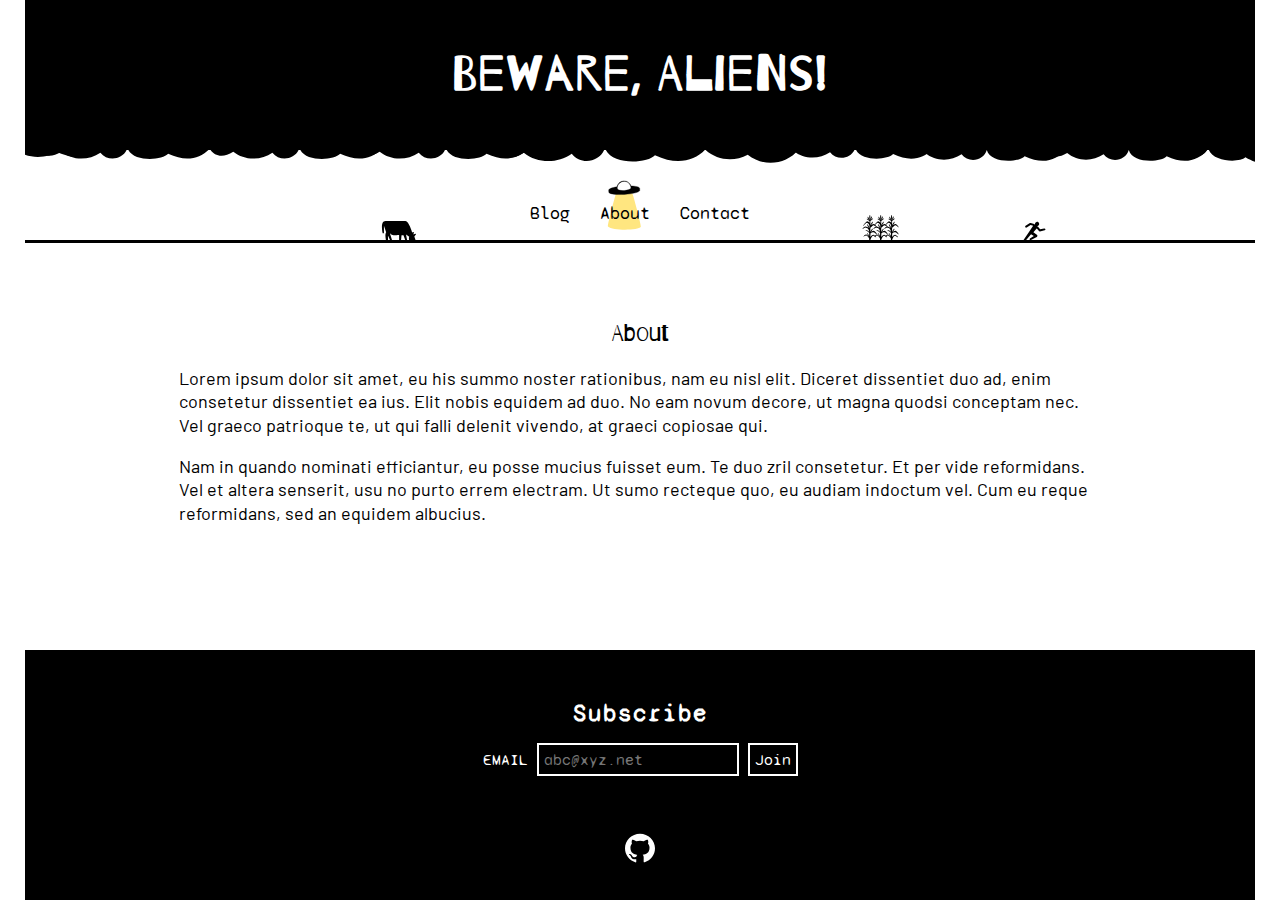
<file: pages/about.html>
<!DOCTYPE html>

<html>
    <head>
        <meta charset="utf-8">
        <title>Beware, Aliens!</title>
        <meta name="description" content="">
        <meta name="viewport" content="width=device-width, initial-scale=1">

        <link rel="shortcut icon" type="image\png" href="resources/images/favicon.png">  

        <!-- Style Sheets -->
        <link rel="stylesheet" href="../resources/css/main.css">

    </head>
    <body>
        <div class="container-about">
            <header class="header">
                <h1 id="site-title">Beware, AlieNs!</h1>
            </header>

            <nav class="nav" id="nav">
                <div class="nav-section">
                    <a href="../index.html" class="nav-link" id="blog-link">Blog</a>
                </div>
                <div class="nav-section nav-active">
                    <a href="about.html" class="nav-link" id="about-link">About</a>
                </div>
                <div class="nav-section">
                    <a href="contact.html" class="nav-link" id="contact-link">Contact</a>
                </div>         
            </nav>

            <section class="about">
                <h2>About</h2>
                <div class="about-text">
                    <p>Lorem ipsum dolor sit amet, eu his summo noster rationibus, nam eu nisl elit. Diceret dissentiet duo ad, enim consetetur dissentiet ea ius. Elit nobis equidem ad duo. No eam novum decore, ut magna quodsi conceptam nec. Vel graeco patrioque te, ut qui falli delenit vivendo, at graeci copiosae qui.</p>
                    <br>
                    <p>Nam in quando nominati efficiantur, eu posse mucius fuisset eum. Te duo zril consetetur. Et per vide reformidans. Vel et altera senserit, usu no purto errem electram. Ut sumo recteque quo, eu audiam indoctum vel. Cum eu reque reformidans, sed an equidem albucius.</p>
                </div>                
            </section>

            <section class="subscribe">
                <h3>Subscribe</h3>
                <form action="#" class="sub-form">
                    <label for="sub-email">EMAIL</label>
                    <input id="sub-email" type="email" name="email" placeholder="abc@xyz.net">
                    <input id="sub-button" type="submit" value="Join">
                </form>
            </section>

            <footer class="footer">
                <a id="github-link" href="https://github.com/nmHolman" target="_blank"><img id="github-icon" src="../resources/images/github.svg" alt="GitHub Link"></a>
            </footer>
        </div>
    </body>
</html>
</file>
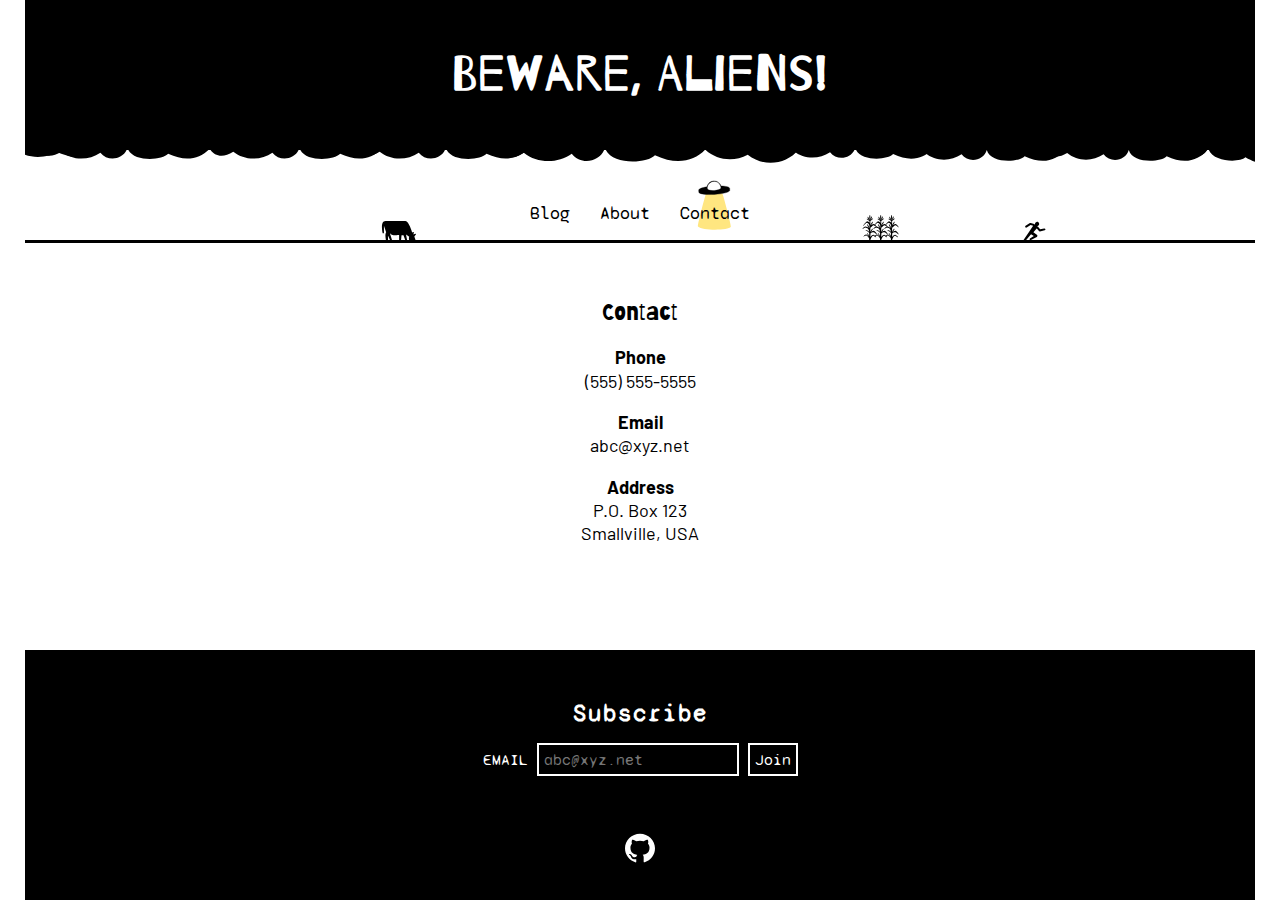
<file: pages/contact.html>
<!DOCTYPE html>

<html>
    <head>
        <meta charset="utf-8">
        <title>Beware, Aliens!</title>
        <meta name="description" content="">
        <meta name="viewport" content="width=device-width, initial-scale=1">

        <link rel="shortcut icon" type="image\png" href="../resources/images/favicon.png">  

        <!-- Style Sheets -->
        <link rel="stylesheet" href="../resources/css/main.css">

    </head>
    <body>
        <div class="container-contact">
            <header class="header">
                <h1 id="site-title">Beware, AlieNs!</h1>
            </header>

            <nav class="nav" id="nav">
                <div class="nav-section">
                    <a href="../index.html" class="nav-link" id="blog-link">Blog</a>
                </div>
                <div class="nav-section">
                    <a href="about.html" class="nav-link" id="about-link">About</a>
                </div>
                <div class="nav-section nav-active">
                    <a href="contact.html" class="nav-link" id="contact-link">Contact</a>
                </div>         
            </nav>

            <section class="contact">
                <h2>Contact</h2>
                <div class="contact-text">
                    <p><span class="strong-text">Phone</span></p>
                    <p>(555) 555-5555</p>
                    <br>
                    <p><span class="strong-text">Email</span></p>
                    <p>abc@xyz.net</p>
                    <br>
                    <p><span class="strong-text">Address</span></p>
                    <p>P.O. Box 123</p>
                    <p>Smallville, USA</p>
                </div>                
            </section>

            <section class="subscribe">
                <h3>Subscribe</h3>
                <form action="#" class="sub-form">
                    <label for="sub-email">EMAIL</label>
                    <input id="sub-email" type="email" name="email" placeholder="abc@xyz.net">
                    <input id="sub-button" type="submit" value="Join">
                </form>
            </section>

            <footer class="footer">
                <a id="github-link" href="https://github.com/nmHolman" target="_blank"><img id="github-icon" src="../resources/images/github.svg" alt="GitHub Link"></a>
            </footer>
        </div>
    </body>
</html>
</file>
<file: resources/css/main.css>
@import 'cards.css';
@import 'typography.css';
@import 'about.css';
@import 'contact.css';
@import 'post.css';

/* FONTS */
@import url('https://fonts.googleapis.com/css2?family=Barrio&family=Syne+Mono&display=swap');
@import url('https://fonts.googleapis.com/css2?family=Barlow:wght@300;400&display=swap');
@import url('https://fonts.googleapis.com/css2?family=Barriecito&display=swap');

html, body {
    margin: 0px;
}

.container {
    margin: 0px;
    min-height: 100vh;
    display: grid;
    width: 100%;
    justify-content: center;
    grid-template-columns: repeat(4, 1fr);
    grid-template-rows: auto auto 1fr auto auto auto;
    grid-template-areas: 
        "hd hd hd hd"
        "nav nav nav nav"
        "feat feat feat feat"
        "ar ar ar ar"
        "sb sb sb sb"
        "ft ft ft ft"
    ;
}

.header {
    z-index: 2;
    grid-area: hd;
    height: 150px;
    display: flex;
    justify-content: center;
    align-items: center;
    text-align: center;
    background-color:#000;
}



.nav {
    z-index: 3;
    height: 50px;
    grid-area: nav;
    display: flex;
    justify-content: center;
    padding: 30px 20px 10px 20px;
    align-items: flex-end;
    background-image: url("../images/nav-mobile.svg");
    background-repeat: no-repeat;
    background-position: center;
    border-bottom: 3px solid #000;
}

.nav .nav-section {
    display: flex;
    align-items: center;
    justify-content: center;
    height: 100%;
    padding: 0px 15px;
}

.nav-active {
    background-image: url("../images/ufo.svg");
    background-repeat: no-repeat;
    background-position: center;
}

.nav-link {
    font-family: 'Syne Mono', monospace;
    font-size: 18px;
    padding-top: 15px;
    color: #000;
    text-decoration: none;
    
}

.feature {
    grid-area: feat;
    display: flex;
    flex-direction: column;
    justify-content: center;
    align-items: center;
    padding: 25px 5px 50px 5px;
    background-color: #f5f5f5;
}

.archive {
    grid-area: ar;
    display: flex;
    overflow: auto;
    flex-direction: column;
    flex-wrap: wrap;
    height: 250px;
    justify-content: flex-start;
    padding: 10px 0px;
    border-top: 6px solid black;
    background-image: url("../images/small_archive_bg.svg");
    background-size: cover;    
}

.archive .archive-title {
    position: absolute;
    font-family: 'Barrio', cursive;
    font-size: 32px;
    margin: -43px 20px;
    color:#000;
}

.archive .scroll {
    position: absolute;
    font-size: 16px;
    font-family: 'Barriecito', sans-serif;
    right: 10px;
    margin: -3px auto;
}

.subscribe {
    grid-area: sb;
    display: flex;
    flex-direction: column;
    justify-content: center;
    align-items: center;
    height: 125px;
    padding-top: 25px;
    background-color: #000;
    color: #fff;
}

.subscribe .sub-form {
    padding-top: 15px;
    font-family: 'Syne Mono', monospace;
    font-size: 16px;
}

.subscribe .sub-form #sub-email {
    appearance: none;
    color: #fff;
    background-color: #000;
    border: 2px solid #fff;
    padding: 5px 5px;
    font-family: 'Syne Mono', monospace;
    font-size: 16px;
}

.subscribe .sub-form #sub-email:-internal-autofill-selected {
    background-color: #000;
    color: #fff;
}

.subscribe .sub-form #sub-button {
    appearance: none;
    color: #fff;
    background-color: #000;
    border: 2px solid #fff;
    padding: 5px 5px;
    font-family: 'Syne Mono', monospace;
    font-size: 16px;
}

.footer {
    grid-area: ft;
    height: 100px;
    display: flex;
    justify-content: center;
    align-items: center;
    background-color: black;
    color: white; 
}

.footer #github-link #github-icon {
    height: 30px;
}

/* MEDIUM SCREENS */
@media(min-width: 481px) and (max-width: 1023px){
    .nav {
        background-image: url("../images/nav-tablet.svg");
    }

    .feature {
        flex-direction: row;
        flex-wrap: wrap;
    }
}

/* LARGE SCREENS */
@media(min-width: 1024px){
    .container {
        max-width: 1230px;
        margin: 0 auto;
        min-height: 100vh;
        display: grid;
        width: 100%;
        justify-content: center;
        grid-template-columns: repeat(4, 1fr);
        grid-template-rows: auto auto auto auto auto auto;
        grid-template-areas: 
            "hd hd hd hd"
            "nav nav nav nav"
            "feat feat feat ar"
            "feat feat feat ar"
            "sb sb sb sb"
            "ft ft ft ft"
        ;
    }

    .nav {
        background-image: url("../images/nav-desktop.svg");
    }


    .feature {
        flex-direction: row;
        flex-wrap: wrap;
    }

    .archive {
        height: auto;
        flex-wrap: nowrap;
        align-items: center;
        border-top: none;
        background-image: url("../images/large_archive_lg.svg");
        justify-content: space-evenly;
    }

    .archive .archive-title {
        position: relative;
        margin: 0;
        /* padding: 15px 0 15px 0; */
    }
    

    .archive .scroll {
        display: none;
        
    }
}
</file>
